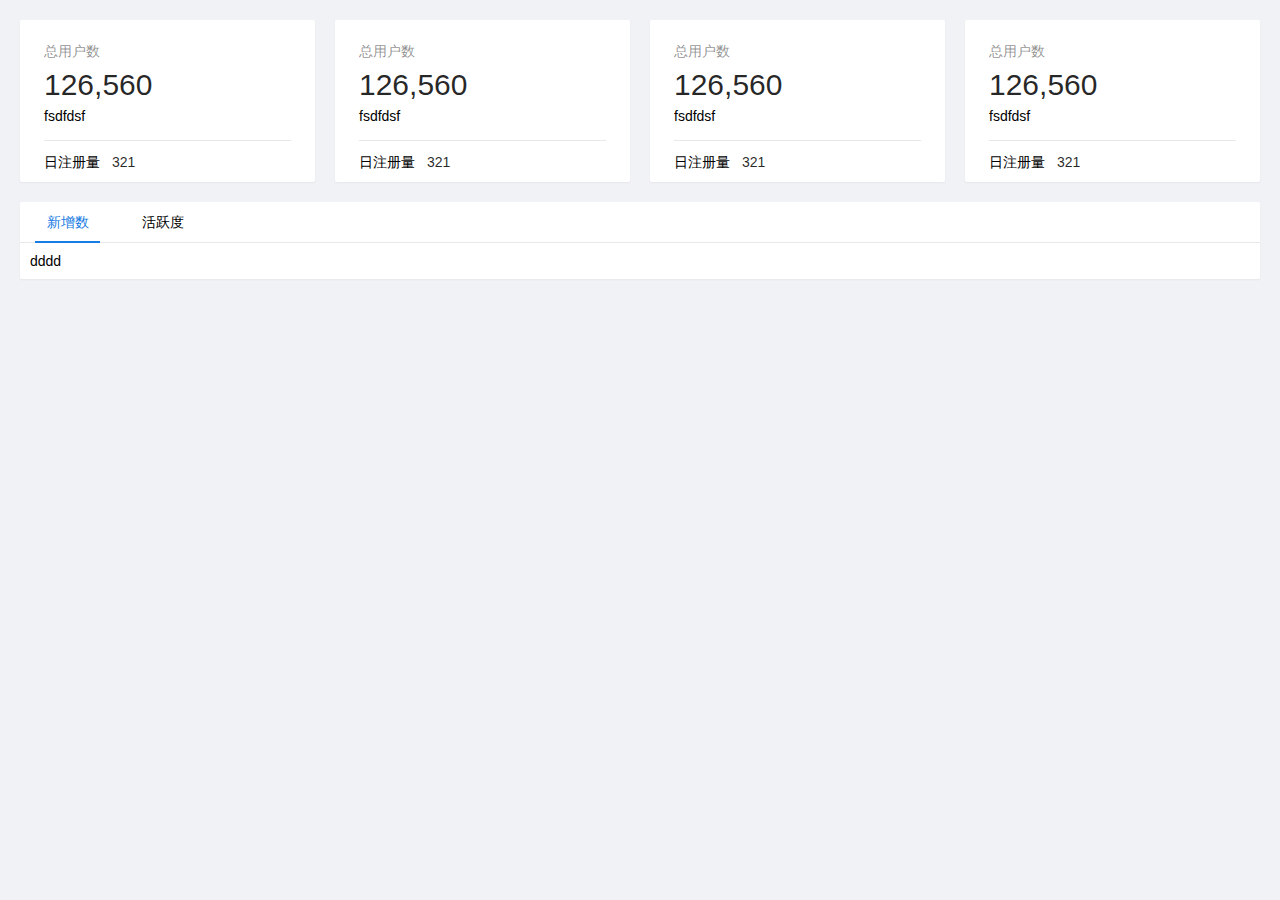
<file: src/main/resources/templates/views/console.html>
<!DOCTYPE html>
<html xmlns:th="http://www.w3.org/1999/xhtml">
<head>
    <meta charset="UTF-8">
    <meta http-equiv="X-UA-Compatible" content="IE=edge">
    <link rel="stylesheet" href="../../static/css/layui.css" th:href="@{/css/layui.css}"/>
    <link rel="stylesheet" href="../../static/css/view.css" th:href="@{/css/view.css}"/>
    <title></title>
</head>
<body class="layui-view-body">
    <div class="layui-content">
        <div class="layui-row layui-col-space20">
            <div class="layui-col-sm6 layui-col-md3">
                <div class="layui-card">
                    <div class="layui-card-body chart-card">
                        <div class="chart-header">
                            <div class="metawrap">
                                <div class="meta">
                                    <span>总用户数</span>
                                </div>
                                <div class="total">126,560</div>
                            </div>
                        </div>
                        <div class="chart-body">
                            <div class="contentwrap">
                                fsdfdsf
                            </div>
                        </div>
                        <div class="chart-footer">
                            <div class="field">
                                <span>日注册量</span>
                                <span>321</span>
                            </div>
                        </div>
                    </div>
                </div>
            </div>
            <div class="layui-col-sm6 layui-col-md3">
                <div class="layui-card">
                    <div class="layui-card-body chart-card">
                        <div class="chart-header">
                            <div class="metawrap">
                                <div class="meta">
                                    <span>总用户数</span>
                                </div>
                                <div class="total">126,560</div>
                            </div>
                        </div>
                        <div class="chart-body">
                            <div class="contentwrap">
                                fsdfdsf
                            </div>
                        </div>
                        <div class="chart-footer">
                            <div class="field">
                                <span>日注册量</span>
                                <span>321</span>
                            </div>
                        </div>
                    </div>
                </div>
            </div>
            <div class="layui-col-sm6 layui-col-md3">
                <div class="layui-card">
                    <div class="layui-card-body chart-card">
                        <div class="chart-header">
                            <div class="metawrap">
                                <div class="meta">
                                    <span>总用户数</span>
                                </div>
                                <div class="total">126,560</div>
                            </div>
                        </div>
                        <div class="chart-body">
                            <div class="contentwrap">
                                fsdfdsf
                            </div>
                        </div>
                        <div class="chart-footer">
                            <div class="field">
                                <span>日注册量</span>
                                <span>321</span>
                            </div>
                        </div>
                    </div>
                </div>
            </div>
            <div class="layui-col-sm6 layui-col-md3">
                <div class="layui-card">
                    <div class="layui-card-body chart-card">
                        <div class="chart-header">
                            <div class="metawrap">
                                <div class="meta">
                                    <span>总用户数</span>
                                </div>
                                <div class="total">126,560</div>
                            </div>
                        </div>
                        <div class="chart-body">
                            <div class="contentwrap">
                                fsdfdsf
                            </div>
                        </div>
                        <div class="chart-footer">
                            <div class="field">
                                <span>日注册量</span>
                                <span>321</span>
                            </div>
                        </div>
                    </div>
                </div>
            </div>
            <div class="layui-col-sm12 layui-col-md12">
                <div class="layui-card">
                    <div class="layui-tab layui-tab-brief">
                        <ul class="layui-tab-title">
                            <li class="layui-this">新增数</li>
                            <li>活跃度</li>
                        </ul>
                        <div class="layui-tab-content">
                            <div class="layui-tab-item layui-show">
                                dddd
                            </div>
                            <div class="layui-tab-item">
                                ddd
                            </div>
                        </div>
                    </div>
                </div>
            </div>
        </div>
    </div>
    <script src="../../static/layui.all.js" th:src="@{/layui.all.js}"></script>
    <script>
     var element = layui.element;
    </script>
</body>
</html>
</file>
